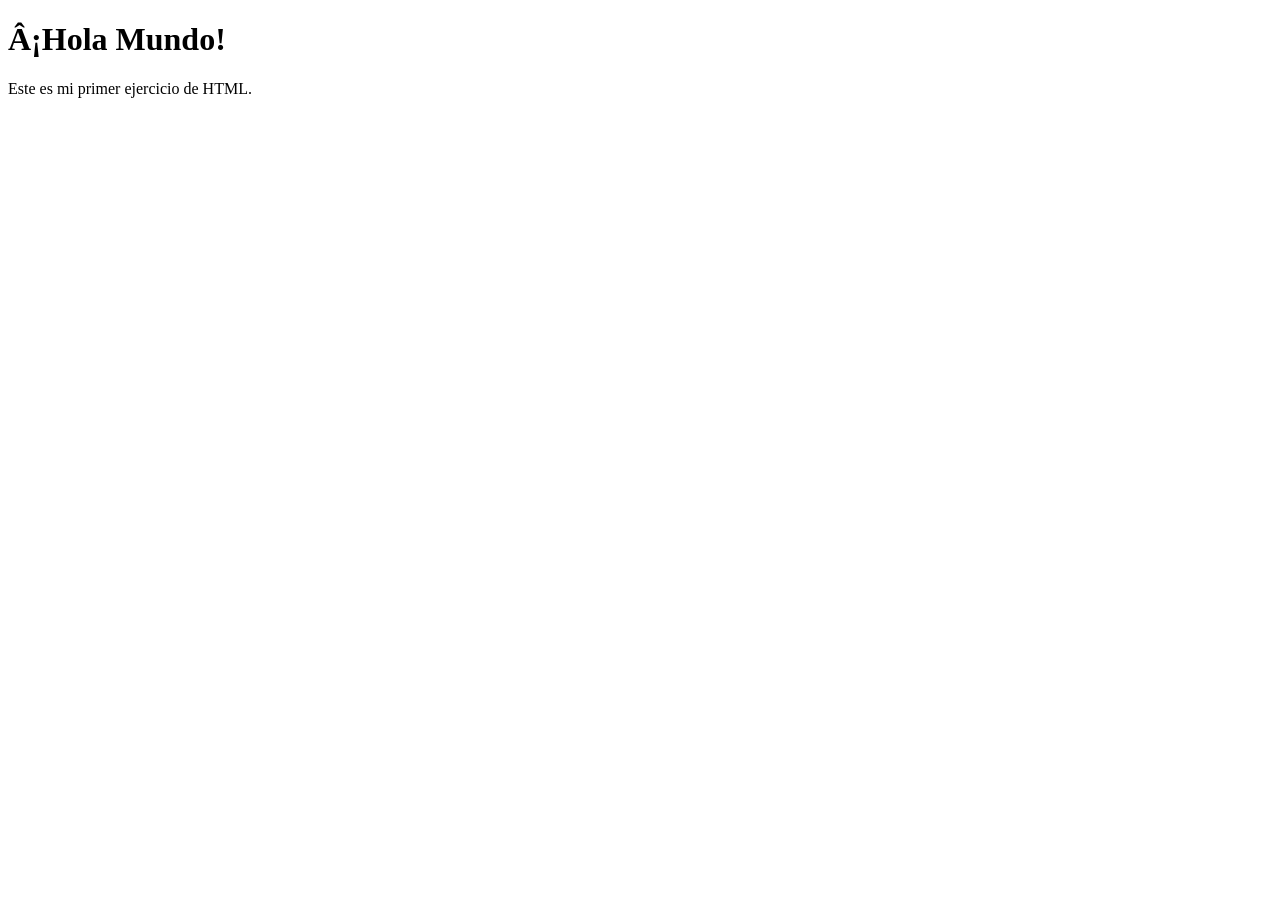
<file: ejercicio1.html>
<!DOCTYPE html>
<html lang="es">
<head>
    <meta charset="UTD-8">
    <meta name="viewport" content="width=device-width, initial-scale=1.0">
    <title>Ejercicio 1 - Hola Mundo</title>
</head>
<body>
    <h1>¡Hola Mundo!</h1>
    <p>Este es mi primer ejercicio de HTML.</p>
</body>
</html>
</file>
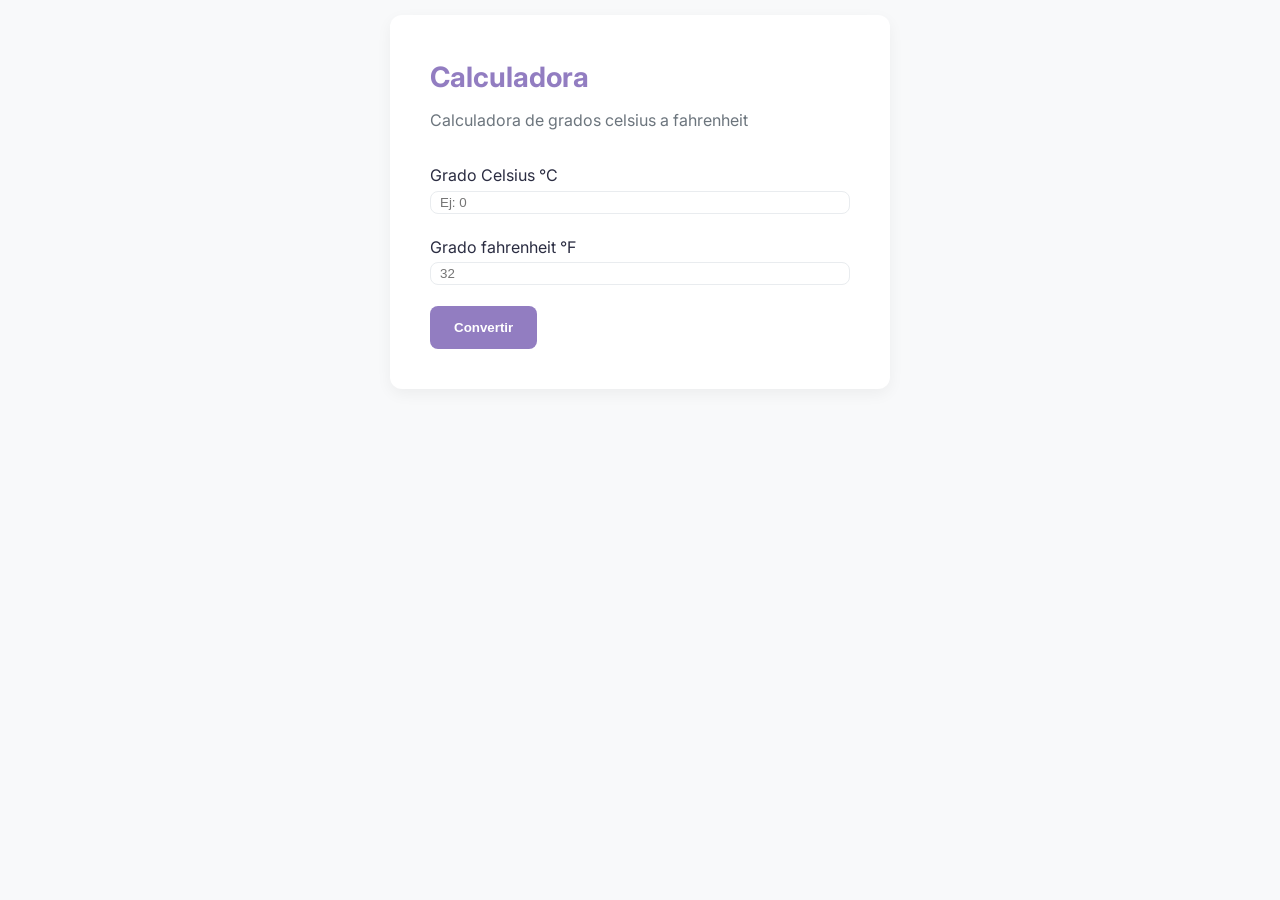
<file: ejercicio10.html>
<!DOCTYPE html>
<html lang="es">
<head>
    <meta charset="UTF-8">
    <meta name="viewport" content="width=device-width, initial-scale=1.0">
    <title>Calculadora de grados</title>
    <link rel="Stylesheet" href="CSS/ejercicio10.css">
    <link href="https://fonts.googleapis.com/css2?family=Inter:wght@400;500;600&display=swap" rel="Stylesheet">
</head>
<body>
    <div class="contenedor-formulario">
        <h1>Calculadora</h1>
        <p class="subtitulo">Calculadora de grados celsius a fahrenheit</p>

        <form class="formulario">
            <div class="grupo-formulario">
                <label for="grado-celsius">Grado Celsius °C</label>
                <input type="number" id="grado-celsius" placeholder="Ej: 0">
            </div>  
            <div class="grupo-doble">
                <div class="grupo-formulario">
                    <label for="grado-fahrenheit">Grado fahrenheit °F</label>
                    <input type="text" id="grado-fahrenheit" placeholder="32" readonly>    
                </div>   
                <button type="button" onclick="calcular()">Convertir</button>
            </div>
        </form>
    </div>
    <script src="JS/ejercicio10.js"></script>
</body>
</html>
</file>
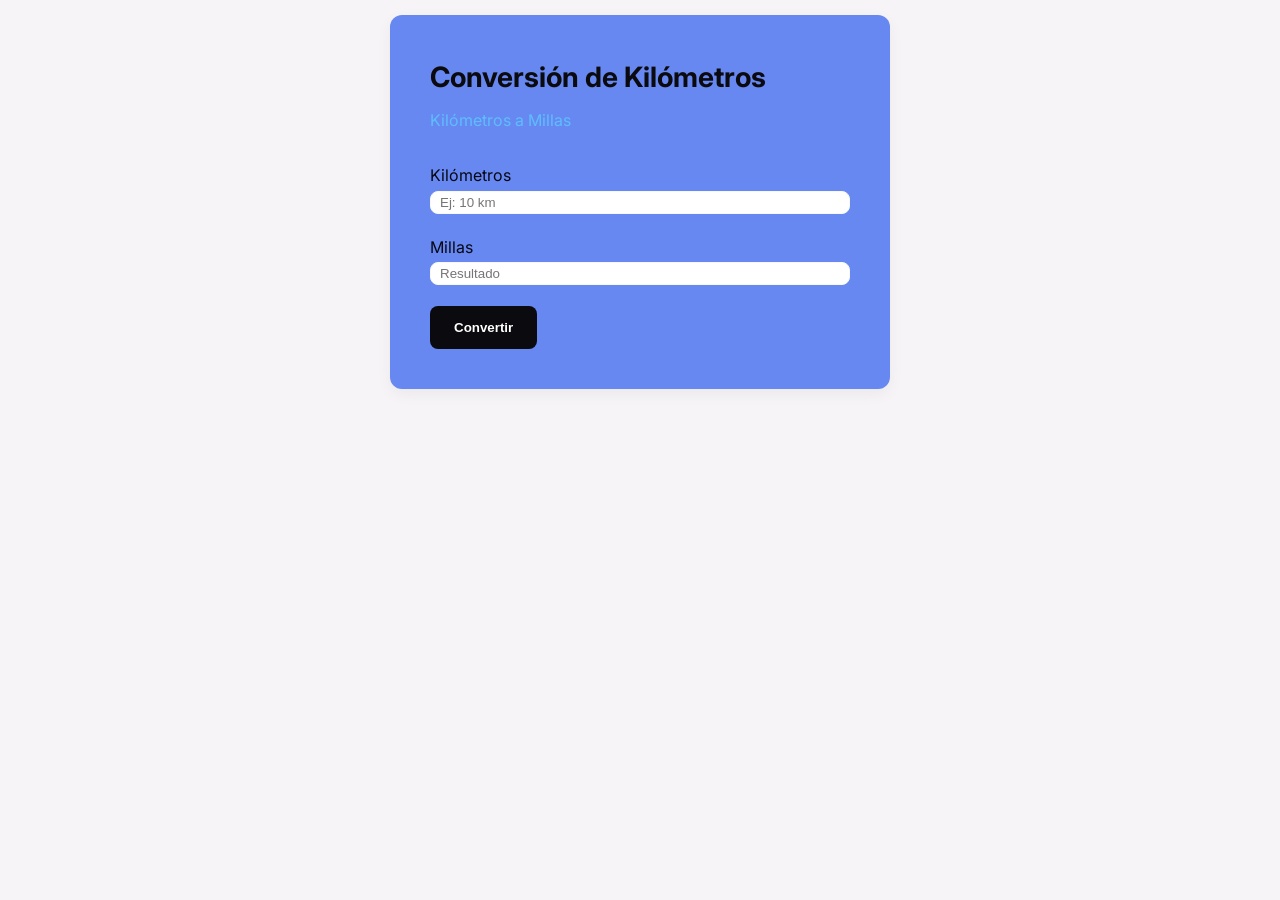
<file: ejercicio11.html>
<!DOCTYPE html>
<html lang="es">

<head>
    <meta charset="UTF-8">
    <meta name="viewport" content="width=device-width, initial-scale=1.0">
    <title>Conversión de Kilómetros</title>

    <link rel="Stylesheet" href="CSS/ejercicio11.css">
    <link href="https://fonts.googleapis.com/css2?family=Inter:wght@400;500;600&display=swap" rel="Stylesheet">
</head>

<body>

    <div class="contenedor-formulario">

        <h1>Conversión de Kilómetros</h1>
        <p class="subtitulo">Kilómetros a Millas</p>

        <form class="formulario">

            <div class="grupo-formulario">
                <label for="kilometros">Kilómetros</label>
                <input type="number" id="kilometros" placeholder="Ej: 10 km">
            </div>

            <div class="grupo-doble">

                <div class="grupo-formulario">
                    <label for="millas">Millas</label>
                    <input type="text" id="millas" placeholder="Resultado" readonly>
                </div>

                <button type="button" onclick="calcular()">Convertir</button>

            </div>

        </form>

    </div>

    <script src="JS/ejercicio11.js"></script>

</body>
</html>
</file>
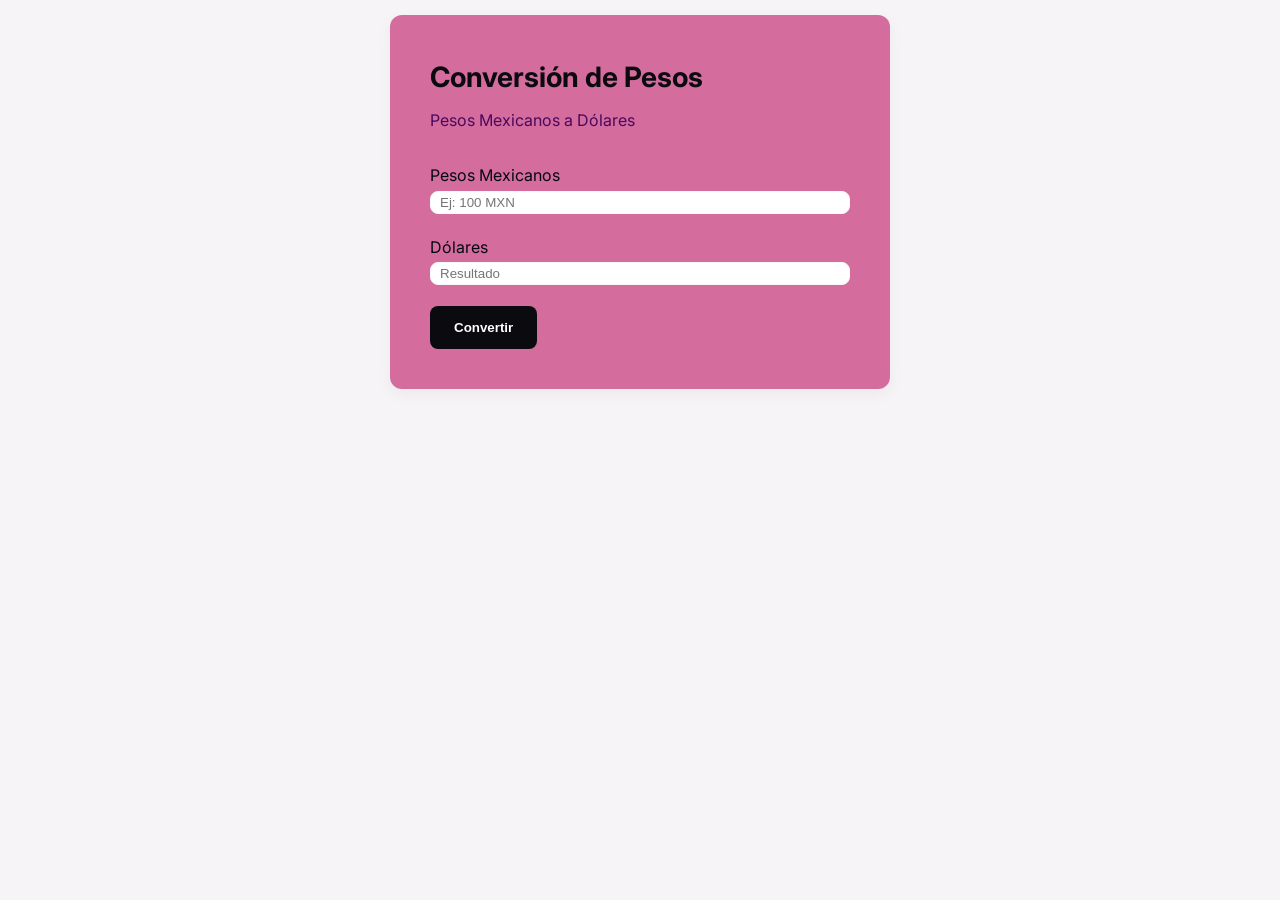
<file: ejercicio12.html>
<!DOCTYPE html>
<html lang="es">

<head>
    <meta charset="UTF-8">
    <meta name="viewport" content="width=device-width, initial-scale=1.0">
    <title>Conversión de Pesos</title>

    <link rel="Stylesheet" href="CSS/ejercicio12.css">
    <link href="https://fonts.googleapis.com/css2?family=Inter:wght@400;500;600&display=swap" rel="Stylesheet">
</head>

<body>

    <div class="contenedor-formulario">

        <h1>Conversión de Pesos</h1>
        <p class="subtitulo">Pesos Mexicanos a Dólares</p>

        <form class="formulario">

            <div class="grupo-formulario">
                <label for="pesos">Pesos Mexicanos</label>
                <input type="number" id="pesos" placeholder="Ej: 100 MXN">
            </div>

            <div class="grupo-doble">

                <div class="grupo-formulario">
                    <label for="dolares">Dólares</label>
                    <input type="text" id="dolares" placeholder="Resultado" readonly>
                </div>

                <button type="button" onclick="calcular()">Convertir</button>

            </div>

        </form>

    </div>

    <script src="JS/ejercicio12.js"></script>

</body>
</html>
</file>
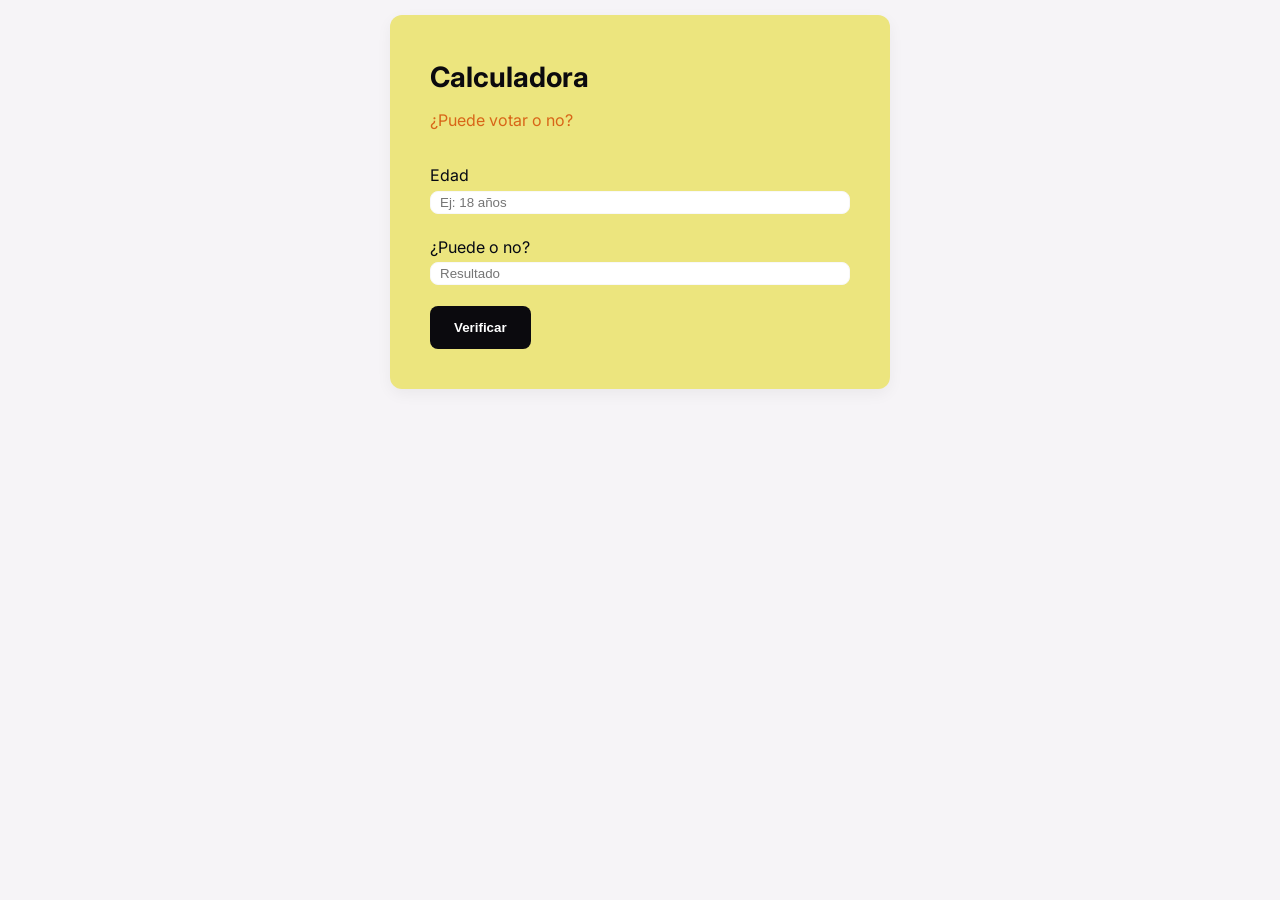
<file: ejercicio13.html>
<!DOCTYPE html>
<html lang="es">

<head>
    <meta charset="UTF-8">
    <meta name="viewport" content="width=device-width, initial-scale=1.0">
    <title>Calculadora</title>

    <link rel="Stylesheet" href="CSS/ejercicio13.css">
    <link href="https://fonts.googleapis.com/css2?family=Inter:wght@400;500;600&display=swap" rel="Stylesheet">
</head>

<body>

    <div class="contenedor-formulario">

        <h1>Calculadora</h1>
        <p class="subtitulo">¿Puede votar o no?</p>

        <form class="formulario">

            <div class="grupo-formulario">
                <label for="edad">Edad</label>
                <input type="number" id="edad" placeholder="Ej: 18 años">
            </div>

            <div class="grupo-doble">

                <div class="grupo-formulario">
                    <label for="puede-votar">¿Puede o no?</label>
                    <input type="text" id="puede-votar" placeholder="Resultado" readonly>
                </div>

                <button type="button" onclick="calcular()">Verificar</button>

            </div>

        </form>

    </div>

    <script src="JS/ejercicio13.js"></script>

</body>
</html>
</file>
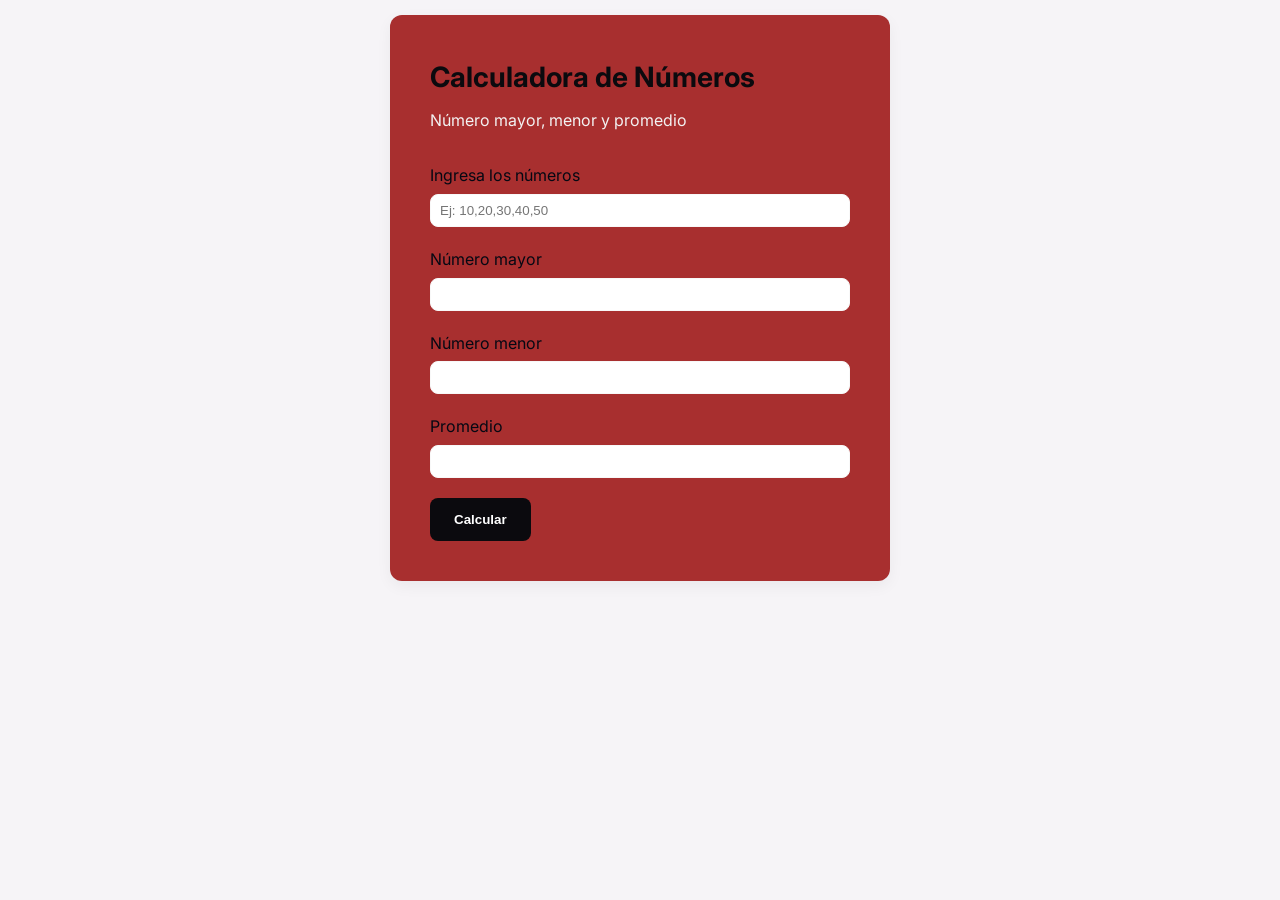
<file: ejercicio14.html>
<!DOCTYPE html>
<html lang="es">

<head>
    <meta charset="UTF-8">
    <meta name="viewport" content="width=device-width, initial-scale=1.0">

    <title>Ejercicio 14</title>

    <link rel="Stylesheet" href="CSS/ejercicio14.css">
    <link href="https://fonts.googleapis.com/css2?family=Inter:wght@400;500;600&display=swap" rel="Stylesheet">
</head>

<body>

    <div class="contenedor-formulario">

        <h1>Calculadora de Números</h1>
        <p class="subtitulo">Número mayor, menor y promedio</p>

        <form class="formulario">

            <div class="grupo-formulario">
                <label for="numeros">Ingresa los números</label>
                <input type="text" id="numeros" placeholder="Ej: 10,20,30,40,50">
            </div>

            <div class="grupo-formulario">
                <label for="mayor">Número mayor</label>
                <input type="text" id="mayor" readonly>
            </div>

            <div class="grupo-formulario">
                <label for="menor">Número menor</label>
                <input type="text" id="menor" readonly>
            </div>

            <div class="grupo-formulario">
                <label for="promedio">Promedio</label>
                <input type="text" id="promedio" readonly>
            </div>

            <button type="button" onclick="calcular()">Calcular</button>

        </form>

    </div>

    <script src="JS/ejercicio14.js"></script>

</body>

</html>
</file>
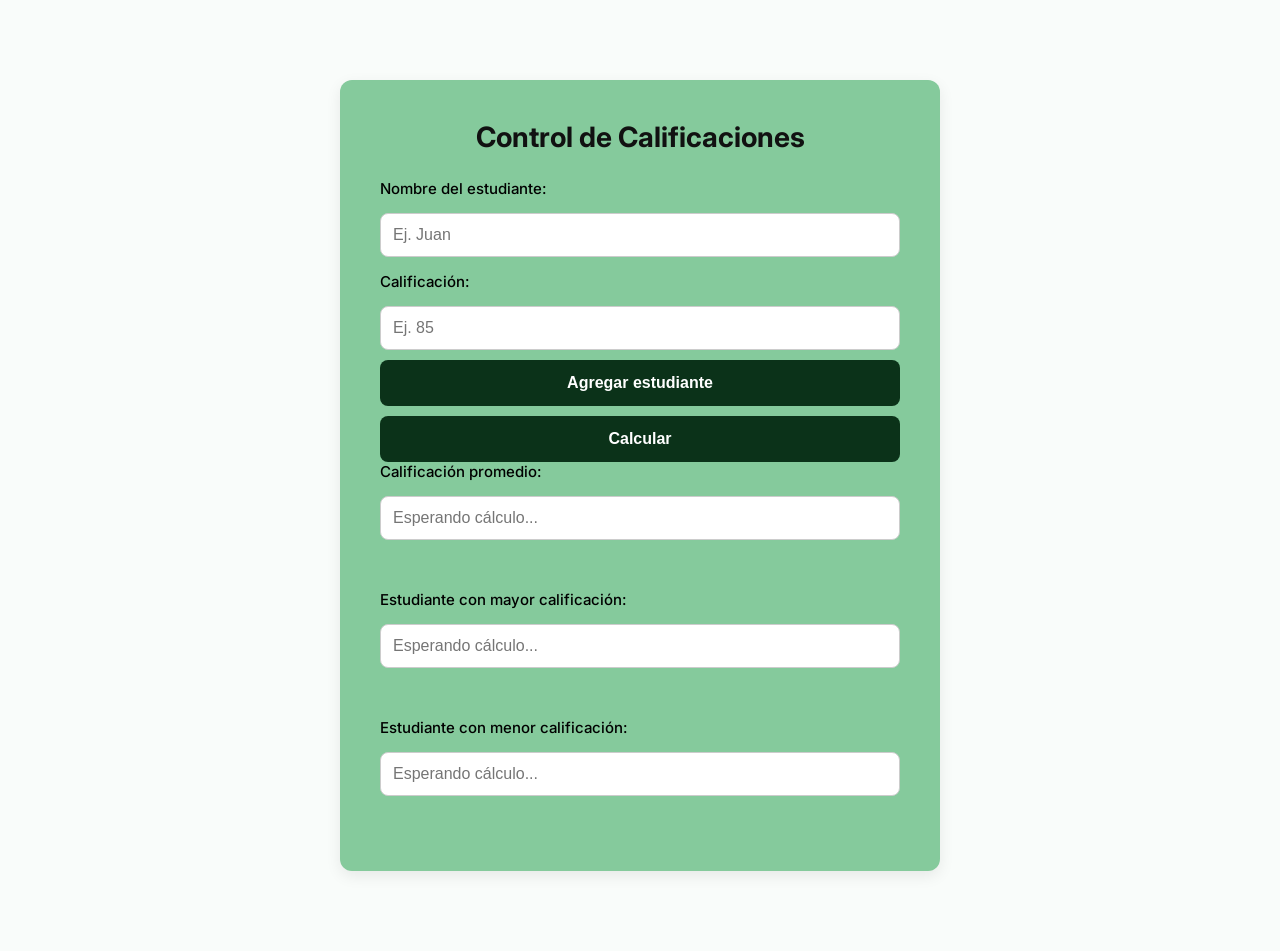
<file: ejercicio15.html>
<!DOCTYPE html>
<html lang="es">
<head>
    <meta charset="UTF-8">
    <meta name="viewport" content="width=device-width, initial-scale=1.0">
    <title>Ejercicio 15 - Registro de Estudiantes</title>
    <link rel="stylesheet" href="CSS/ejercicio15.css">
    <script src="JS/ejercicio15.js" defer></script>
    <link href="https://fonts.googleapis.com/css2?family=Inter:wght@400;700&display=swap" rel="stylesheet">
</head>
<body>
    <div class="contenedor-verificador">
        <h1>Control de Calificaciones</h1>
        
        <form class="calculador">
            <div class="formulario-calculador">
                <label for="nombre">Nombre del estudiante:</label>
                <input type="text" id="nombre" placeholder="Ej. Juan">

                <label for="calificacion">Calificación:</label>
                <input type="number" id="calificacion" placeholder="Ej. 85" min="0" max="100">
            </div>

            <button type="button" id="boton-agregar" class="boton-calcular">
                Agregar estudiante
            </button><br>
            <button type="button" id="boton-calcular" class="boton-calcular">
                Calcular
            </button>

            <!-- Resultados -->
            <div class="formulario-calculador">
                <label for="resultado-promedio">Calificación promedio:</label>
                <input type="text" id="resultado-promedio" readonly placeholder="Esperando cálculo..."><br>

                <label for="resultado-mayor">Estudiante con mayor calificación:</label>
                <input type="text" id="resultado-mayor" readonly placeholder="Esperando cálculo..."><br>

                <label for="resultado-menor">Estudiante con menor calificación:</label>
                <input type="text" id="resultado-menor" readonly placeholder="Esperando cálculo..."><br>
            </div>

        </form>
    </div>
</body>
</html>
</file>
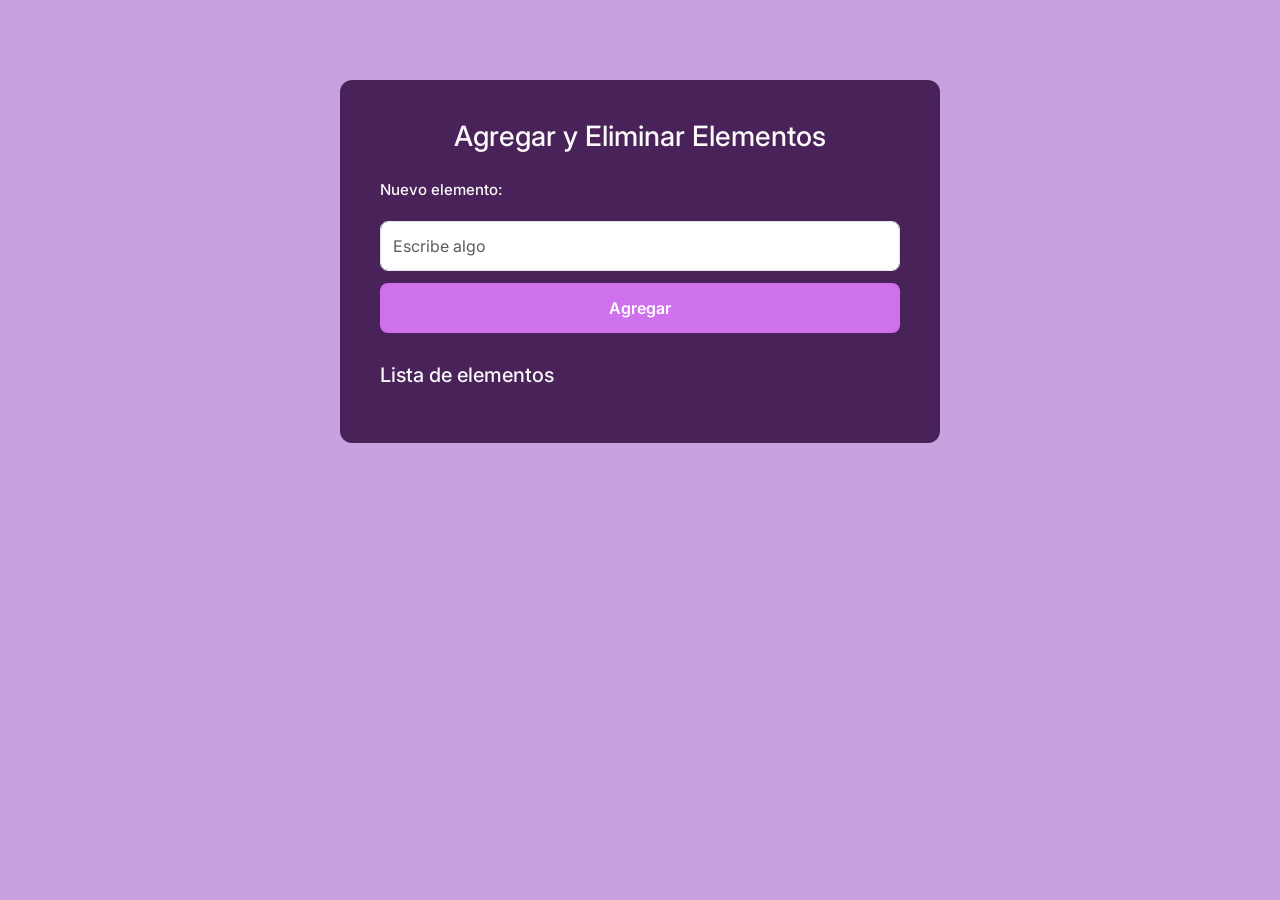
<file: ejercicio18.html>
<!DOCTYPE html>
<html lang="es">

<head>
    <meta charset="UTF-8">
    <meta name="viewport" content="width=device-width, initial-scale=1.0">

    <title>Manipulación del DOM</title>

    <!-- Bootstrap -->
    <link href="https://cdn.jsdelivr.net/npm/bootstrap@5.3.8/dist/css/bootstrap.min.css"
        rel="stylesheet">

    <!-- CSS -->
    <link rel="stylesheet" href="CSS/ejercicio18.css">

    <!-- Fuente -->
    <link href="https://fonts.googleapis.com/css2?family=Inter:wght@400;500;600&display=swap"
        rel="stylesheet">

</head>

<body>

    <div class="contenedor-lista">

        <h1>Agregar y Eliminar Elementos</h1>

        <div class="formulario-lista">

            <label for="nuevoElemento" class="form-label">
                Nuevo elemento:
            </label>

            <input type="text"
                id="nuevoElemento"
                class="form-control"
                placeholder="Escribe algo">

            <button id="agregarBtn"
                class="btn boton-agregar">
                Agregar
            </button>

        </div>

        <h2>Lista de elementos</h2>

        <ul id="lista"></ul>

    </div>

    <script src="JS/ejercicio18.js"></script>

</body>

</html>
</file>
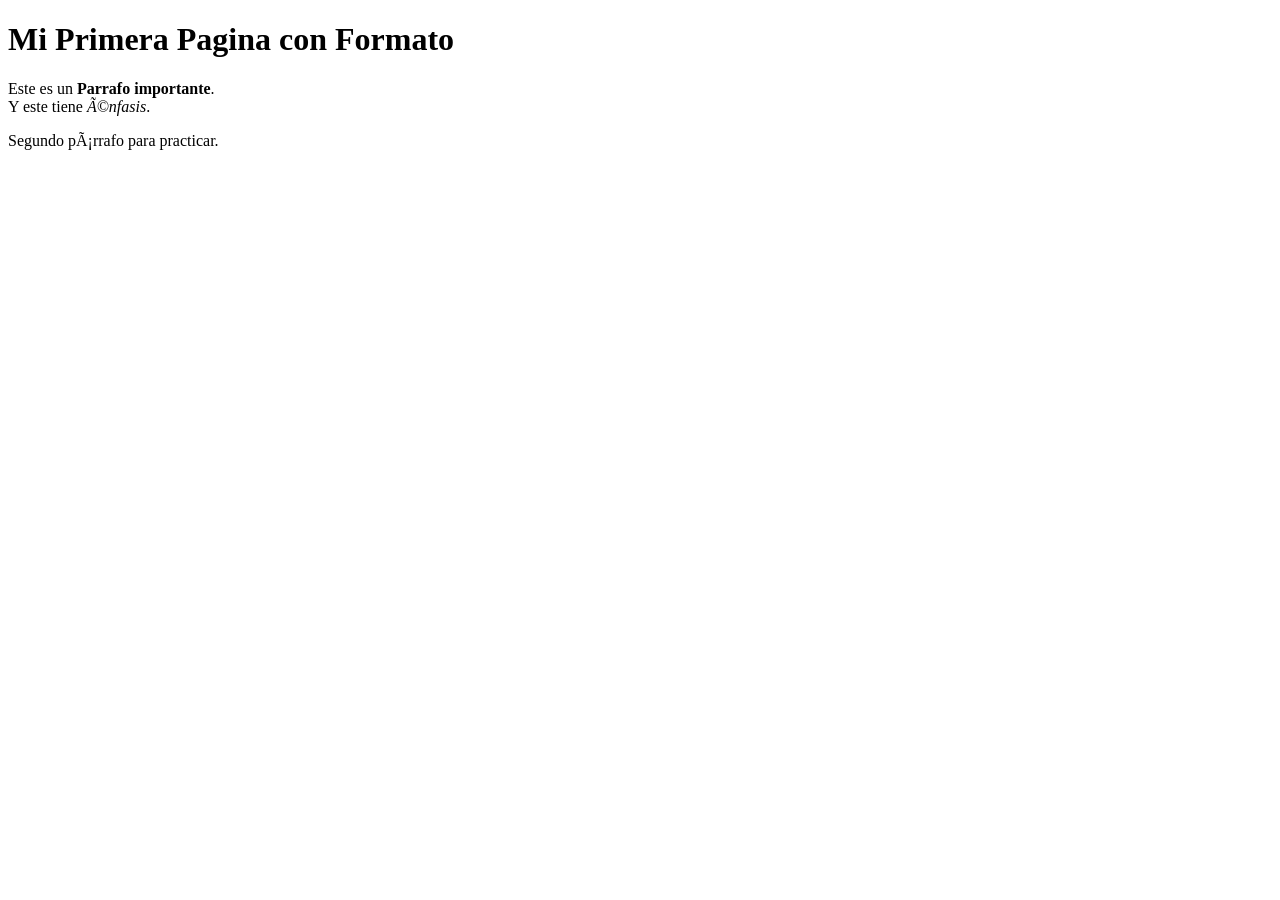
<file: ejercicio2.html>
<!DOCTYPE html>
<html lang="es">
<head>
    <meta charset="UTF_8">
    <title>Ejercicio 2 -  Texto</title>
</head>
<body>
    <h1>Mi Primera Pagina con Formato</h1>
    <p>Este es un <strong>Parrafo importante</strong>.<br>
    Y este tiene <em>énfasis</em>.</p>
    <p>Segundo párrafo para practicar.</p>
</body>
</html>
</file>
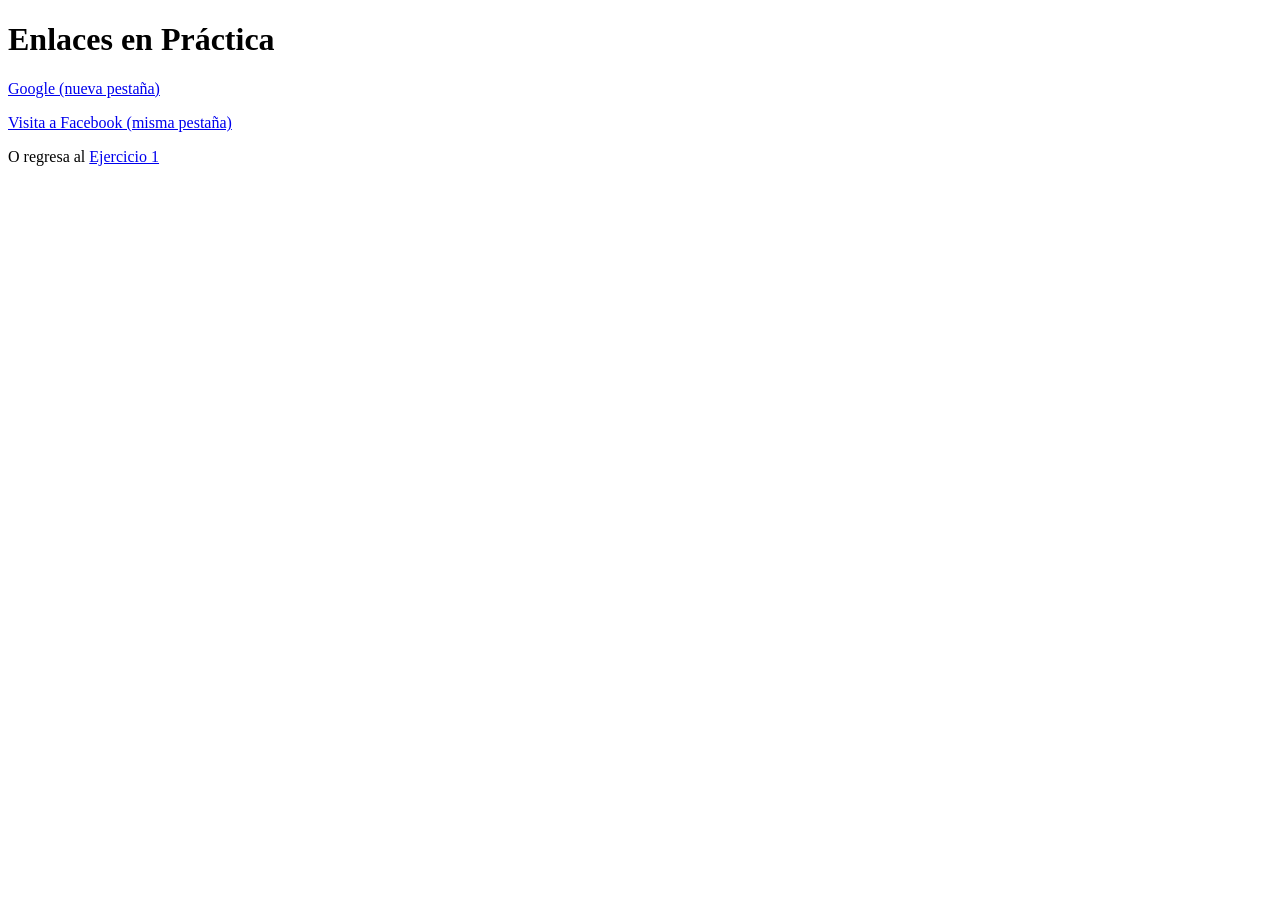
<file: ejercicio3.html>
<!DOCTYPE html>
<html lang="es">
<head>
    <meta charset="UTF-8">
    <title>Ejercicio 3 - Enlaces</title>
</head>
<body>
    <h1>Enlaces en Práctica</h1>
    <p><a href="https://www.google.com" target="_blank">Google (nueva pestaña)</a></p>
    <p><a href="https://www.facebook.com" target="_self">Visita a Facebook (misma pestaña)</a></p>
    <p>O regresa al <a href="ejercicio1.html">Ejercicio 1</a></p>

</body>
</html>
</file>
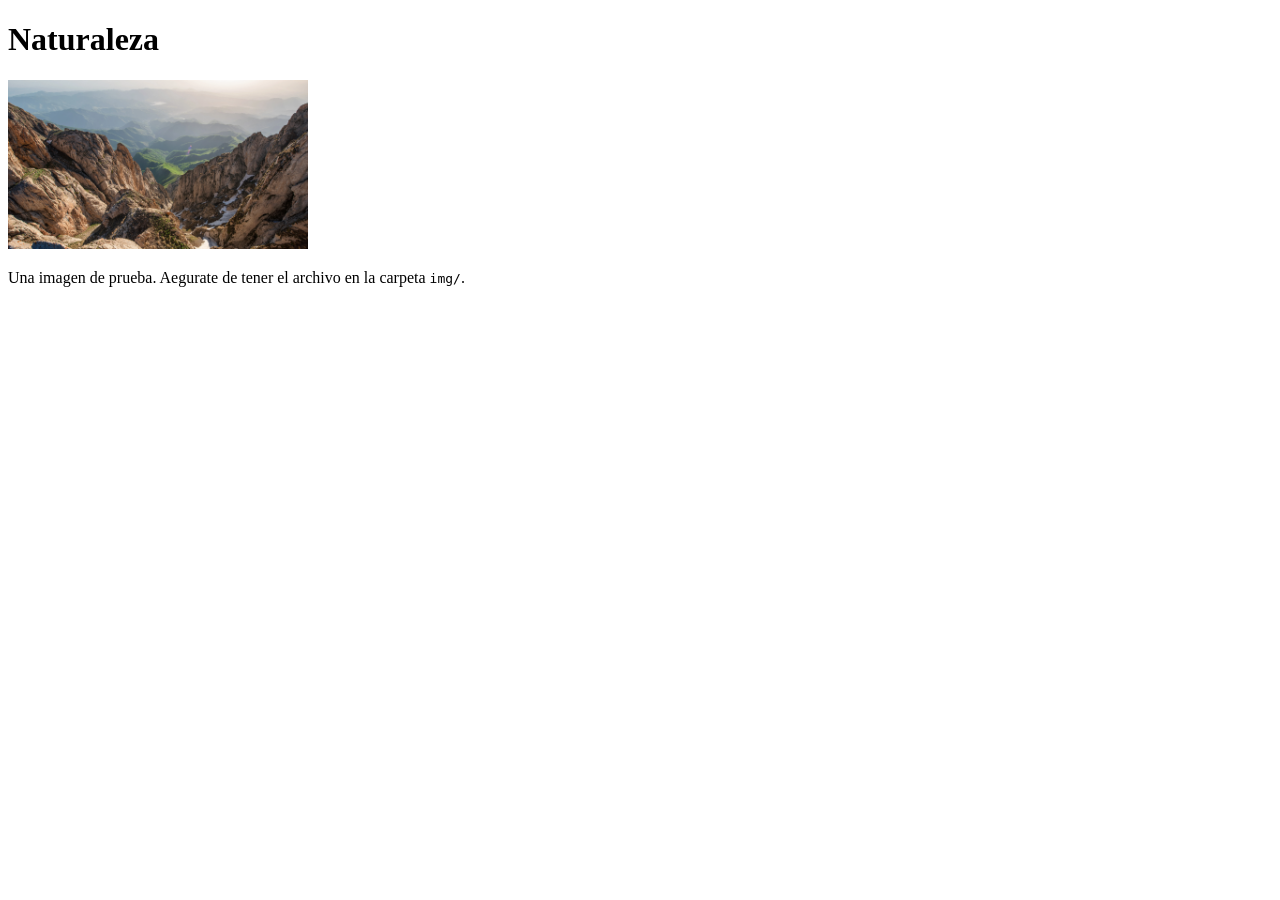
<file: ejercicio4.html>
<!DOCTYPE html>
<html lang="es">
<head>
    <meta charset="UTF-8">
    <title>Ejercicio 4 - Imágenes</title>
</head>
<body>
    <h1>Naturaleza</h1>
    <img src="IMG/paisaje.jpg.webp" alt="Paisaje Montañoso" width="300">
    <p>Una imagen de prueba. Aegurate de tener el archivo en la carpeta <code>img/</code>.</p>
</body>
</html>
</file>
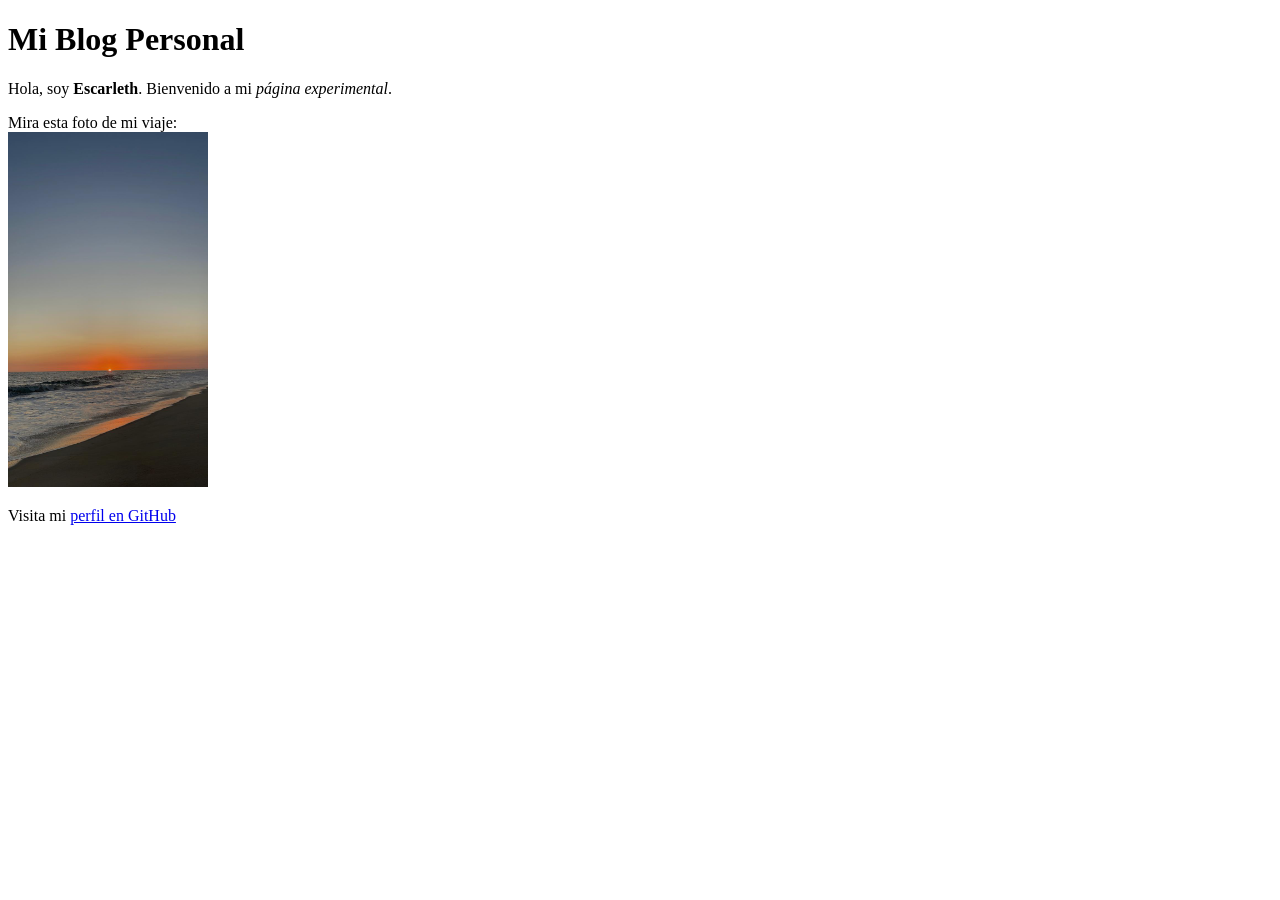
<file: ejercicio5.html>
<!DOCTYPE html>
<html lang="es">
<head>
    <meta charset="UTF-8">
    <title>Ejercicio 5 - Integración</title>
</head>
<body>
    <h1>Mi Blog Personal</h1>
    <p>Hola, soy <strong>Escarleth</strong>. Bienvenido a mi <em>página experimental</em>.</p>
    <p>Mira esta foto de mi viaje: <br>
        <img src="IMG/viaje.jpg" alt="Foto de un viaje" width="200">
    </p>
    <p>Visita mi
        <a href="https://github.com/HernandezGuzmanConcepcionEscarleth" target="_blank">perfil en GitHub</a>
    </p>
</body>
</html>
</file>
<file: CSS/ejercicio10.css>
:root {
    --color-primario: #927dc1;
    --color-secundario: #4CC9F0;
    --color-fondo: #F8F9FA;
    --color-texto: #2B2D42;
    --color-borde: #E9ECEF;
}
* {
    margin: 0;
    padding: 0;
    box-sizing: border-box;
}
body {
    font-family: 'Inter', sans-serif;
    background-color: var(--color-fondo);
    color: var(--color-texto);
    line-height: 1.6;
    padding: 15px 20px;
}
.contenedor-formulario {
    max-width: 500px;
    margin: 0 auto;
    background: white;
    padding: 40px;
    border-radius: 12px;
    box-shadow: 0 5px 15px rgba(0, 0, 0, 0.05);
}
h1 {
    font-size: 28px;
    color: var(--color-primario);
    margin-bottom: 8px;
}
.subtitulo {
    color: #6C757D;
    margin-bottom: 30px;
}
.grupo-formulario {
    margin-bottom: 20px;
}
input, textarea {
    width: 100%;
    padding: 3px 9px;
    border: 1px solid var(--color-borde);
    border-radius: 8px;
    transition: all 0.3s;
}
button {
    background-color: var(--color-primario);
    color: white;
    border: none;
    padding: 14px 24px;
    border-radius: 8px;
    font-weight: 600;
    cursor: pointer;
    transition: background 0.3s;
    display: flex;
    justify-content: center;
    align-items: center;
}
</file>
<file: CSS/ejercicio11.css>
:root {
    --color-primario: #0b0a0e;
    --color-secundario: #ebe7b1;
    --color-fondo: #f6f4f7;
    --color-texto: #050813;
    --color-borde: #f8f8f8;
}

* {
    margin: 0;
    padding: 0;
    box-sizing: border-box;
}

body {
    font-family: 'Inter', sans-serif;
    background-color: var(--color-fondo);
    color: var(--color-texto);
    line-height: 1.6;
    padding: 15px 20px;
}

.contenedor-formulario {
    max-width: 500px;
    margin: 0 auto;
    background: rgb(103, 136, 241);
    padding: 40px;
    border-radius: 12px;
    box-shadow: 0 5px 15px rgba(0, 0, 0, 0.05);
}

h1 {
    font-size: 28px;
    color: var(--color-primario);
    margin-bottom: 8px;
}

.subtitulo {
    color: #5dbefe;
    margin-bottom: 30px;
}

.grupo-formulario {
    margin-bottom: 20px;
}

input, textarea {
    width: 100%;
    padding: 3px 9px;
    border: 1px solid var(--color-borde);
    border-radius: 8px;
    transition: all 0.3s;
}

button {
    background-color: var(--color-primario);
    color: white;
    border: none;
    padding: 14px 24px;
    border-radius: 8px;
    font-weight: 600;
    cursor: pointer;
    transition: background 0.3s;
    display: flex;
    justify-content: center;
    align-items: center;
}
</file>
<file: CSS/ejercicio12.css>
:root {
    --color-primario: #0b0a0e;
    --color-secundario: #ebe7b1;
    --color-fondo: #f6f4f7;
    --color-texto: #050813;
    --color-borde: #f8f8f8;
}

* {
    margin: 0;
    padding: 0;
    box-sizing: border-box;
}

body {
    font-family: 'Inter', sans-serif;
    background-color: var(--color-fondo);
    color: var(--color-texto);
    line-height: 1.6;
    padding: 15px 20px;
}

.contenedor-formulario {
    max-width: 500px;
    margin: 0 auto;
    background: rgb(212, 108, 157);
    padding: 40px;
    border-radius: 12px;
    box-shadow: 0 5px 15px rgba(0, 0, 0, 0.05);
}

h1 {
    font-size: 28px;
    color: var(--color-primario);
    margin-bottom: 8px;
}

.subtitulo {
    color: #4a085e;
    margin-bottom: 30px;
}

.grupo-formulario {
    margin-bottom: 20px;
}

input, textarea {
    width: 100%;
    padding: 3px 9px;
    border: 1px solid var(--color-borde);
    border-radius: 8px;
    transition: all 0.3s;
}

button {
    background-color: var(--color-primario);
    color: white;
    border: none;
    padding: 14px 24px;
    border-radius: 8px;
    font-weight: 600;
    cursor: pointer;
    transition: background 0.3s;
    display: flex;
    justify-content: center;
    align-items: center;
}
</file>
<file: CSS/ejercicio13.css>
:root {
    --color-primario: #0b0a0e;
    --color-secundario: #ebe7b1;
    --color-fondo: #f6f4f7;
    --color-texto: #050813;
    --color-borde: #f8f8f8;
}

* {
    margin: 0;
    padding: 0;
    box-sizing: border-box;
}

body {
    font-family: 'Inter', sans-serif;
    background-color: var(--color-fondo);
    color: var(--color-texto);
    line-height: 1.6;
    padding: 15px 20px;
}

.contenedor-formulario {
    max-width: 500px;
    margin: 0 auto;
    background: rgb(236, 229, 126);
    padding: 40px;
    border-radius: 12px;
    box-shadow: 0 5px 15px rgba(0, 0, 0, 0.05);
}

h1 {
    font-size: 28px;
    color: var(--color-primario);
    margin-bottom: 8px;
}

.subtitulo {
    color: #d86518;
    margin-bottom: 30px;
}

.grupo-formulario {
    margin-bottom: 20px;
}

input, textarea {
    width: 100%;
    padding: 3px 9px;
    border: 1px solid var(--color-borde);
    border-radius: 8px;
    transition: all 0.3s;
}

button {
    background-color: var(--color-primario);
    color: white;
    border: none;
    padding: 14px 24px;
    border-radius: 8px;
    font-weight: 600;
    cursor: pointer;
    transition: background 0.3s;
    display: flex;
    justify-content: center;
    align-items: center;
}
</file>
<file: CSS/ejercicio14.css>
:root {
    --color-primario: #0b0a0e;
    --color-secundario: #ebe7b1;
    --color-fondo: #f6f4f7;
    --color-texto: #050813;
    --color-borde: #f8f8f8;
}

* {
    margin: 0;
    padding: 0;
    box-sizing: border-box;
}

body {
    font-family: 'Inter', sans-serif;
    background-color: var(--color-fondo);
    color: var(--color-texto);
    line-height: 1.6;
    padding: 15px 20px;
}

.contenedor-formulario {
    max-width: 500px;
    margin: 0 auto;
    background: rgb(168, 47, 47);
    padding: 40px;
    border-radius: 12px;
    box-shadow: 0 5px 15px rgba(0, 0, 0, 0.05);
}

h1 {
    font-size: 28px;
    color: var(--color-primario);
    margin-bottom: 8px;
}

.subtitulo {
    color: #f3f2f2;
    margin-bottom: 30px;
}

.grupo-formulario {
    margin-bottom: 20px;
}

label {
    display: block;
    margin-bottom: 5px;
}

input {
    width: 100%;
    padding: 8px 9px;
    border: 1px solid var(--color-borde);
    border-radius: 8px;
}

button {
    background-color: var(--color-primario);
    color: white;
    border: none;
    padding: 14px 24px;
    border-radius: 8px;
    font-weight: 600;
    cursor: pointer;
    display: flex;
    justify-content: center;
    align-items: center;
}
</file>
<file: CSS/ejercicio15.css>
*{
    margin: 0;
    padding: 0;
    box-sizing: border-box;
}

body{
    font-family: 'Inter', sans-serif;
    background-color: #f9fcfa;
    color: #222;
    padding: 40px 20px;
}

/* Contenedor principal */
.contenedor-verificador{
    max-width: 600px;
    margin: 40px auto;
    background-color: rgb(133, 202, 156);
    padding: 40px;
    border-radius: 12px;
    box-shadow: 0 5px 15px rgba(0, 0, 0, 0.08);
}

/* Título */
h1{
    font-size: 28px;
    color: #111;
    margin-bottom: 25px;
    text-align: center;
}

/* Formulario */
.formulario-calculador{
    display: flex;
    flex-direction: column;
    gap: 15px;
}

/* Etiquetas */
label{
    font-size: 15px;
    font-weight: 500;
    color: #000000;
}

/* Campos */
input{
    width: 100%;
    padding: 12px;
    border: 1px solid #ccc;
    border-radius: 8px;
    font-size: 16px;
    outline: none;
}

/* Cuando seleccionamos el campo */
input:focus{
    border-color: #0ccfe4;
}

/* Botón */
.boton-calcular{
    width: 100%;
    background-color: #0b3219;
    color: white;
    border: none;
    padding: 14px 24px;
    border-radius: 8px;
    font-size: 16px;
    font-weight: 600;
    cursor: pointer;
    margin-top: 10px;
    transition: background 0.3s;
}

/* Cuando pasamos el mouse */
.boton-calcular:hover{
    background-color: #09b5c8;
}

/* Resultado */
#resultado{
    margin-top: 20px;
    padding: 15px;
    background-color: #f4f7f8;
    border-radius: 8px;
    text-align: center;
    font-weight: 500;
}
</file>
<file: CSS/ejercicio18.css>
*{
    margin: 0;
    padding: 0;
    box-sizing: border-box;
}

body{
    font-family: 'Inter', sans-serif;
    background-color: #c6a1df;
    color: #222;
    padding: 40px 20px;
}

.contenedor-lista{
    max-width: 600px;
    margin: 40px auto;
    background-color: rgb(72, 34, 89);
    padding: 40px;
    border-radius: 12px;
    box-shadow: 0 5px 15px rgba(238, 226, 226, 0.08);
}


h1{
    font-size: 28px;
    color: #fbf9f9;
    margin-bottom: 25px;
    text-align: center;
}


h2{
    font-size: 20px;
    color: #f8f6f6;
    margin-top: 30px;
    margin-bottom: 15px;
}

.formulario-lista{
    display: flex;
    flex-direction: column;
    gap: 12px;
}


label{
    font-size: 15px;
    font-weight: 500;
    color: #fbfafa;
}


.form-control{
    padding: 12px;
    border-radius: 8px;
}


.form-control:focus{
    border-color: #0ccfe4;
    box-shadow: none;
}


.boton-agregar{
    background-color: #cf70ec;
    color: white;
    padding: 12px;
    border-radius: 8px;
    font-weight: 600;
}


.boton-agregar:hover{
    background-color: #db47a2;
    color: white;
}


#lista{
    list-style-type: none;
    padding: 0;
}


.elemento{
    display: flex;
    justify-content: space-between;
    align-items: center;
    padding: 12px;
    background-color: #f4f7f8;
    margin-bottom: 10px;
    border-radius: 8px;
}


.boton-eliminar{
    background-color: #e45858;
    color: white;
    border: none;
    padding: 8px 12px;
    border-radius: 6px;
    cursor: pointer;
}


.boton-eliminar:hover{
    background-color: #c94747;
}
</file>
